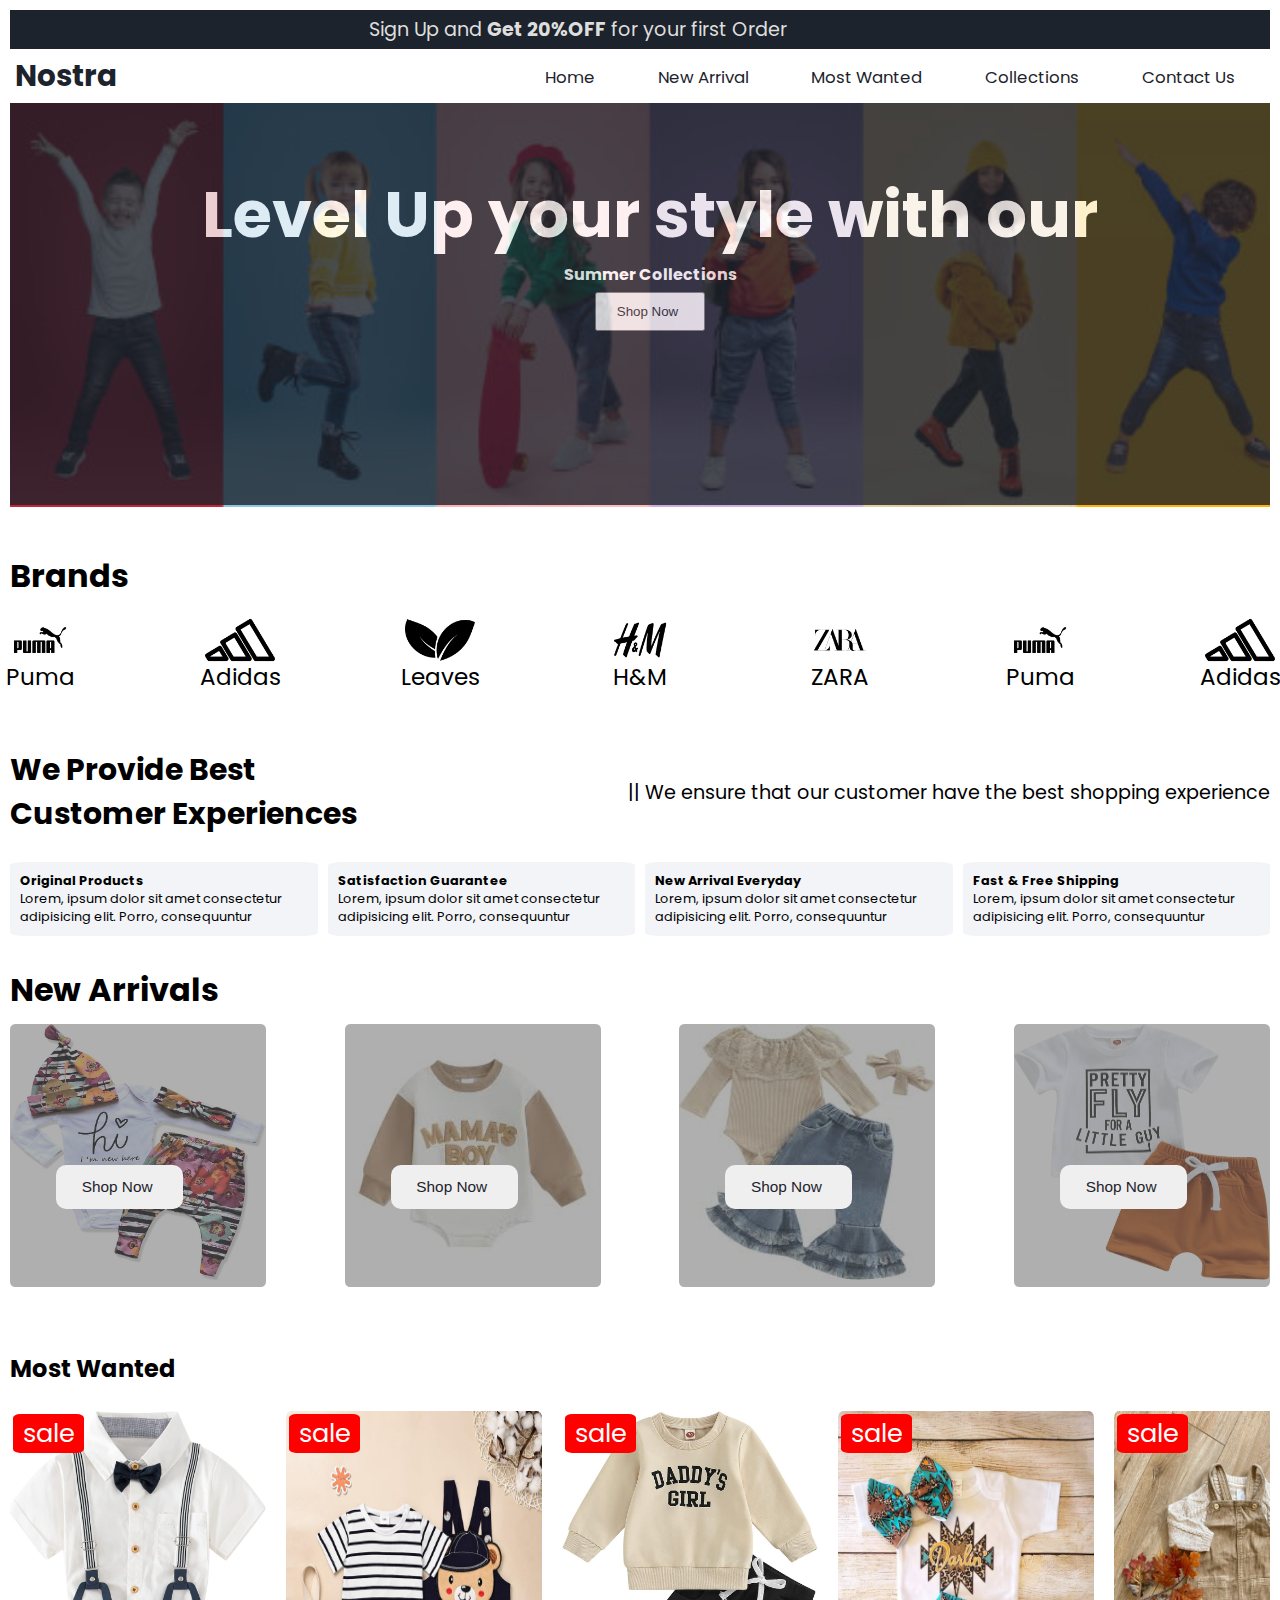
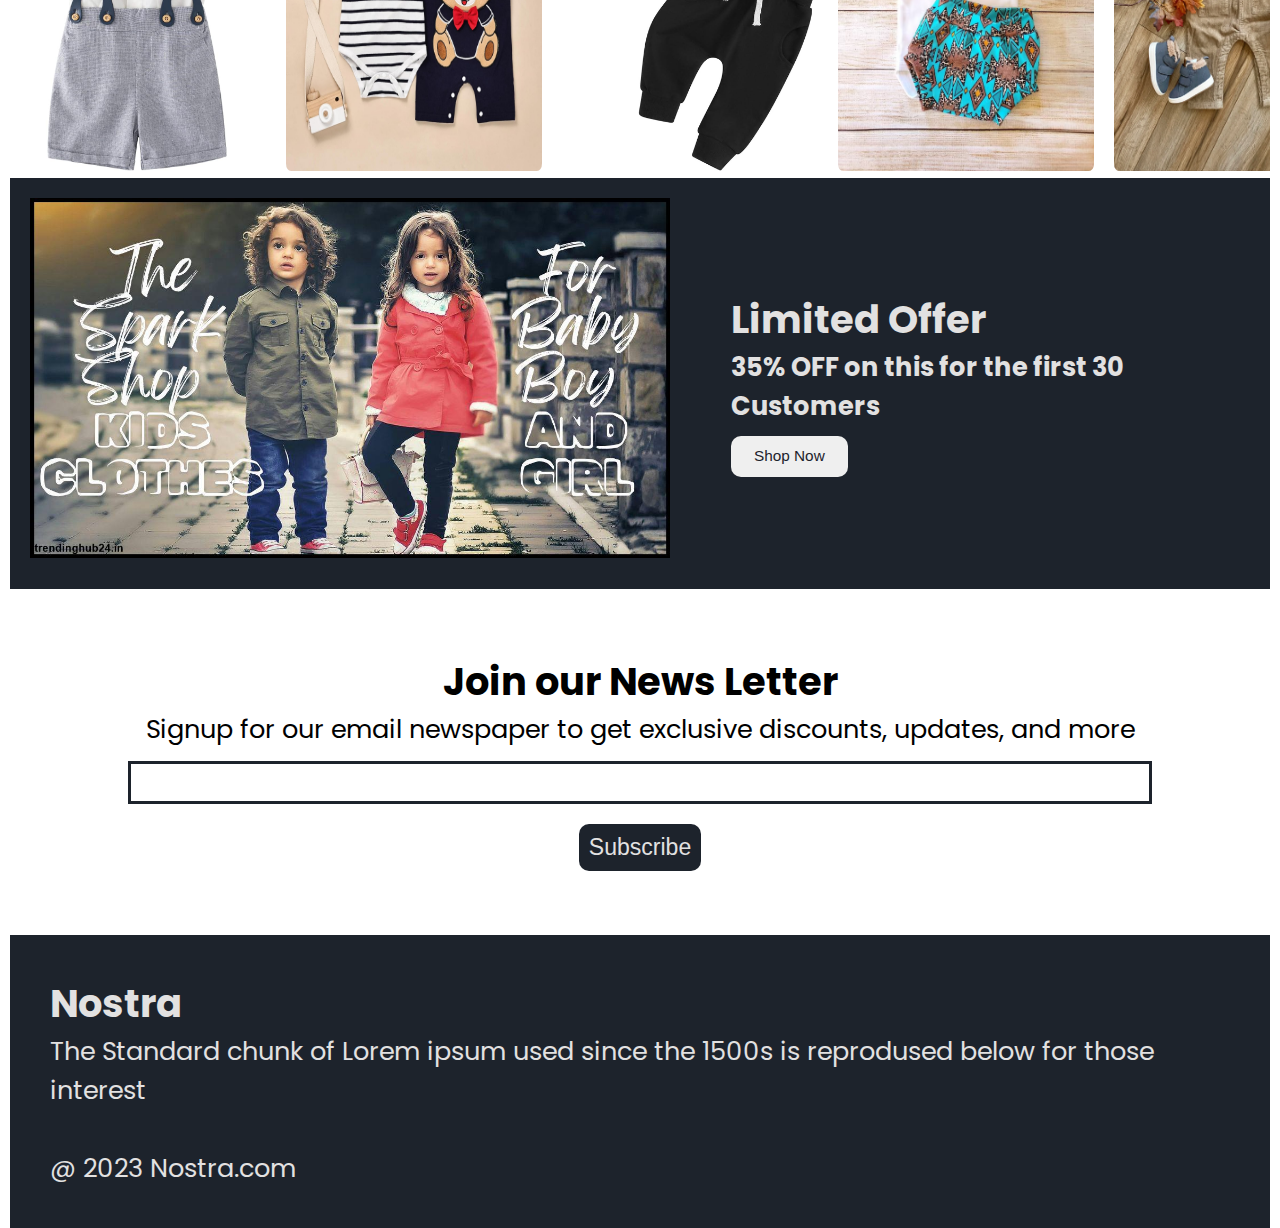
<file: index.html>
<!DOCTYPE html>
<html lang="en">

<head>
    <meta charset="UTF-8">
    <meta name="viewport" content="width=device-width, initial-scale=1.0">
    <title>Nostra</title>
    <!--Font Link-->
    <link rel="preconnect" href="https://fonts.googleapis.com">
    <link rel="preconnect" href="https://fonts.gstatic.com" crossorigin>
    <link
        href="https://fonts.googleapis.com/css2?family=Poppins:ital,wght@0,100;0,200;0,300;0,400;0,500;0,600;0,700;0,800;0,900;1,100;1,200;1,300;1,400;1,500;1,600;1,700;1,800;1,900&display=swap"
        rel="stylesheet">

    <!--Style link-->
    <link rel="stylesheet" href="style.css">

    <!--icon link-->
    <link rel="stylesheet" href="https://cdnjs.cloudflare.com/ajax/libs/font-awesome/6.6.0/css/all.min.css"
        integrity="sha512-Kc323vGBEqzTmouAECnVceyQqyqdsSiqLQISBL29aUW4U/M7pSPA/gEUZQqv1cwx4OnYxTxve5UMg5GT6L4JJg=="
        crossorigin="anonymous" referrerpolicy="no-referrer" />



</head>

<body>
    <!--Offer Section-->
    <section id="offerBar">
        <p>Sign Up and <b>Get 20%OFF</b> for your first Order
            <span>
                <i id="offer-close" style="margin-left: 10%; cursor: pointer;" class="fa-solid fa-x"></i>
            </span>
        </p>
    </section>
    <!--NavBar-->
    <section id="navbar-section">
        <nav id="navbar">
            <h1>Nostra</h1>
            <img id="menubar-icon" src="./images/menu.png" alt="Menu Bar icon">
            <ul id="navbar-list">
                <li><a href="#offerBar">Home</a></li>
                <li><a href="#new">New Arrival</a></li>
                <li><a href="#most-wanted">Most Wanted</a></li>
                <li><a href="./collections.html">Collections</a></li>
                <li><a href="./contactUs.html">Contact Us</a></li>
            </ul>
        </nav>
    </section>
    <!--side Bar-->
    <section id="sidebar">
        <div id="side-close">
            <i id="side-close__icon" class="fa-solid fa-x"></i>
        </div>
        <ul id="sidebar-list">
            <li id="sidebar-list__links"><a href="#offerBar">Home</a></li>
            <li id="sidebar-list__links"><a href="#new">New Arrival</a></li>
            <li id="sidebar-list__links"><a href="#most-wanted">Most Wanted</a></li>
            <li id="sidebar-list__links"><a href="./collections.html">Collections</a></li>
            <li id="sidebar-list__links"><a href="./contactUs.html">Contact Us</a></li>
        </ul>
    </section>
    <!--Main slide image-->
    <section id="slide">
        <div id="slide-arrowleft">
            <i id="slide-arrow__icon1" class="fa-solid fa-angle-left"></i>
        </div>
        <div id="slide-arrowright">
            <i id="slide-arrow__icon2" class="fa-solid fa-angle-right"></i>
        </div>

        <div id="slide-heading">
            <h1 id="slide-h1">Level Up your style with our</h1>
            <h4>Summer Collections</h4>
            <button id="slide-btn">Shop Now<i class="fa-solid fa-arrow-right-long"></i></button>
        </div>

        <div id="slide-img">
            <img src="./images/main img.jpg" alt="">
            <img src="./images/main img2.avif" alt="">
            <img src="./images/main img.jpg" alt="">
        </div>
    </section>

    <!--Brands icons-->
    <section id="brands">
        <h1 style="margin-top: 2vw;">Brands</h1>
        <div id="brands-section">
            <div id="brands-tag">
                <img src="./images/animal.png" alt="">
                <p>Puma</p>
            </div>

            <div id="brands-tag">
                <img src="./images/adidas.png" alt="">
                <p>Adidas</p>
            </div>

            <div id="brands-tag">
                <img src="./images/two-leaves.png" alt="">
                <p>Leaves</p>
            </div>

            <div id="brands-tag">
                <img src="./images/clothes.png" alt="">
                <p>H&M</p>
            </div>

            <div id="brands-tag">
                <img src="./images/clothing.png" alt="">
                <p>ZARA</p>
            </div>

            <div id="brands-tag">
                <img src="./images/animal.png" alt="">
                <p>Puma</p>
            </div>

            <div id="brands-tag">
                <img src="./images/adidas.png" alt="">
                <p>Adidas</p>
            </div>
        </div>

    </section>
    <!--Customer Experience-->
    <section id="review">
        <div id="review-head">
            <div id="review-head3">
                <h3>We Provide Best</h3>
                <h3>Customer Experiences</h3>
            </div>
            <div id="review-para">
                <p>|| We ensure that our customer have the best shopping experience</p>
            </div>
        </div>

        <div id="review-container">
            <div id="review-section">
                <i class="fa-regular fa-square-check" style="font-size: 3vw; margin-bottom: 10px;"></i>
                <p><b>Original Products</b></p>
                <p>Lorem, ipsum dolor sit amet consectetur adipisicing elit. Porro, consequuntur</p>
            </div>

            <div id="review-section">
                <i class="fa-regular fa-face-smile" style="font-size: 3vw; margin-bottom: 10px;"></i>
                <p><b>Satisfaction Guarantee</b></p>
                <p>Lorem, ipsum dolor sit amet consectetur adipisicing elit. Porro, consequuntur</p>
            </div>

            <div id="review-section">
                <i class="fa-solid fa-broom " style="font-size: 3vw; margin-bottom: 10px;"></i>
                <p><b>New Arrival Everyday </b></p>
                <p>Lorem, ipsum dolor sit amet consectetur adipisicing elit. Porro, consequuntur</p>
            </div>

            <div id="review-section">
                <i class="fa-solid fa-truck" style="font-size: 3vw; margin-bottom: 10px;"></i>
                <p><b>Fast & Free Shipping</b></p>
                <p>Lorem, ipsum dolor sit amet consectetur adipisicing elit. Porro, consequuntur</p>
            </div>
        </div>
    </section>
    <!--New Arrival-->
    <section id="new">
        <h1 style="margin-bottom: 10px;">New Arrivals</h1>
        <div id="new-arrival">
            <div id="new-img">
                <img src="./images/baby girl 5.jpg" alt="">
                <div id="overlay"></div>
                <button id="slide-btn">Shop Now<i class="fa-solid fa-arrow-right-long"></i></button>
            </div>
            <div id="new-img">
                <img src="./images/baby boy 1.jpeg" alt="">
                <div id="overlay"></div>
                <button id="slide-btn">Shop Now<i class="fa-solid fa-arrow-right-long"></i></button>
            </div>
            <div id="new-img">
                <img src="./images/baby girl 2.jpeg" alt="">
                <div id="overlay"></div>
                <button id="slide-btn">Shop Now<i class="fa-solid fa-arrow-right-long"></i></button>
            </div>
            <div id="new-img">
                <img src="./images/baby boy 2.jpg" alt="">
                <div id="overlay"></div>
                <button id="slide-btn">Shop Now<i class="fa-solid fa-arrow-right-long"></i></button>
            </div>
        </div>
    </section>

    <!--Most Wanted-->
    <section id="most-wanted" class="initial-scroll-animate reveal-scroll-animate">
        <h2 id="most-wanted__head" style=" margin-top: 5vw;">Most Wanted</h2>

        <div id="most-wanted2">

            <div id="most-wanted-container">
                <img style="width: 20vw;" src="./images/baby boy 3.jpg" alt="">
                <p id="sale-overlay">sale</p>
                <i id="like-button" class="fa-regular fa-heart"></i>
            </div>

            <div id="most-wanted-container">
                <img style="width: 20vw;" src="./images/baby boy 4.jpg" alt="">
                <p id="sale-overlay">sale</p>
                <i id="like-button" class="fa-regular fa-heart"></i>
            </div>

            <div id="most-wanted-container">
                <img style="width: 20vw;" src="./images/baby girl 6.jpg" alt="">
                <p id="sale-overlay">sale</p>
                <i id="like-button" class="fa-regular fa-heart"></i>
            </div>

            <div id="most-wanted-container">
                <img style="width: 20vw;" src="./images/baby girl1.avif" alt="">
                <p id="sale-overlay">sale</p>
                <i id="like-button" class="fa-regular fa-heart"></i>
            </div>

            <div id="most-wanted-container">
                <img style="width: 20vw;" src="./images/baby boy 5.webp" alt="">
                <p id="sale-overlay">sale</p>
                <i id="like-button" class="fa-regular fa-heart"></i>
            </div>

            <div id="most-wanted-container">
                <img style="width: 20vw;" src="./images/baby girl 2.jpeg" alt="">
                <p id="sale-overlay">sale</p>
                <i id="like-button" class="fa-regular fa-heart"></i>
            </div>

            <div id="most-wanted-container">
                <img style="width: 20vw;" src="./images/baby boy 8.jpeg" alt="">
                <p id="sale-overlay">sale</p>
                <i id="like-button" class="fa-regular fa-heart"></i>
            </div>

            <div id="most-wanted-container">
                <img style="width: 20vw;" src="./images/baby girl 5.jpg" alt="">
                <p id="sale-overlay">sale</p>
                <i id="like-button" class="fa-regular fa-heart"></i>
            </div>
        </div>
    </section>
    <!--Ads Offer-->
    <section id="ad" class="initial-scroll-animate reveal-scroll-animate">
        <div class="limited-offer">
            <div class="limited-offer-img">
                <img src="./images/ad img.jpg" alt="">
            </div>
            <div class="limited-offer-text">
                <h2>Limited Offer</h2>
                <h4>35% OFF on this for the first 30 Customers</h4>
                <button> Shop Now <i class="fa-solid fa-arrow-right"></i> </button>
            </div>
        </div>
    </section>

    <!--News Letter-->
    <section class="news">
        <h2>Join our News Letter</h2>
        <p style="text-align: center;">Signup for our email newspaper to get exclusive discounts, updates, and more</p>
        <div style="margin-top: 10px;">
            <input class="search">
        </div>
        <div>
            <button> Subscribe <i class="fa-solid fa-arrow-right"></i> </button>
        </div>
        </div>

    </section>

    <!--Footer section-->
    <section class="footer">
        <div class="footer-container">
            <div class="footer-box-1">
                <h2 class="headingText">Nostra</h2>
                <p>The Standard chunk of Lorem ipsum
                    used since the 1500s is reprodused
                    below for those interest</p>
                <div class="footer-icon-container">
                    <i id="icon" class="fa-brands fa-instagram"></i>
                    <i id="icon" class="fa-brands fa-square-facebook"></i>
                    <i id="icon" class="fa-brands fa-square-twitter"></i>
                </div>
            </div>
        </div>
    <p class="subtitle">@ 2023 Nostra.com</p>
    </section>

    <script src="index.js"></script>
</body>

</html>
</file>
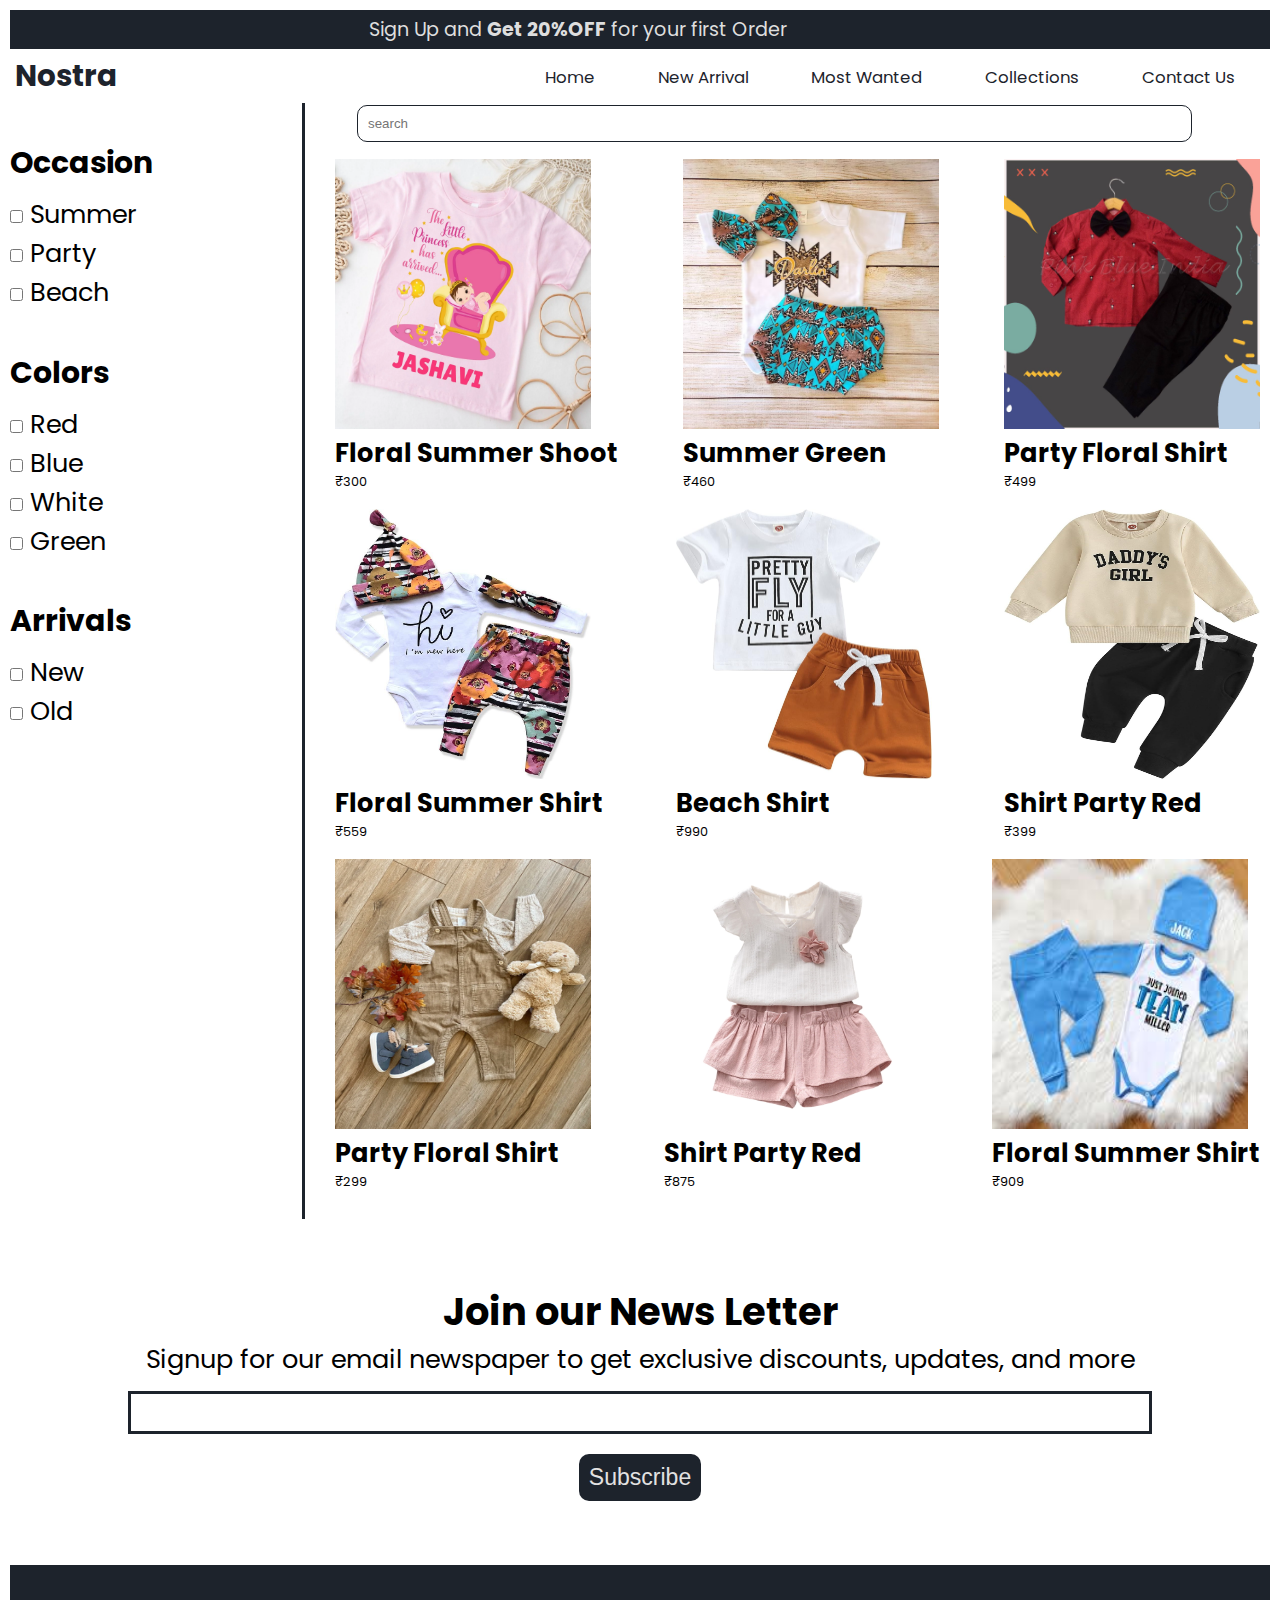
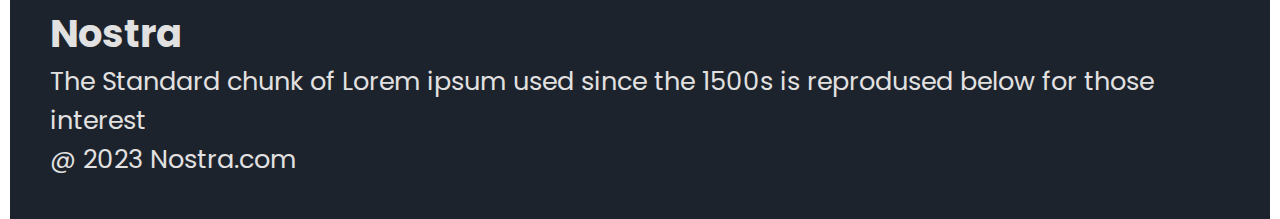
<file: collections.html>
<!DOCTYPE html>
<html lang="en">

<head>
    <meta charset="UTF-8">
    <meta name="viewport" content="width=device-width, initial-scale=1.0">
    <title>Collections</title>
    <!--Style link-->
    <link rel="stylesheet" href="style.css">

    <!--font Awesome link-->
    <link rel="stylesheet" href="https://cdnjs.cloudflare.com/ajax/libs/font-awesome/6.6.0/css/all.min.css" integrity="sha512-Kc323vGBEqzTmouAECnVceyQqyqdsSiqLQISBL29aUW4U/M7pSPA/gEUZQqv1cwx4OnYxTxve5UMg5GT6L4JJg==" crossorigin="anonymous" referrerpolicy="no-referrer" />

    <!--Font Link-->
    <link rel="preconnect" href="https://fonts.googleapis.com">
    <link rel="preconnect" href="https://fonts.gstatic.com" crossorigin>
    <link
        href="https://fonts.googleapis.com/css2?family=Poppins:ital,wght@0,100;0,200;0,300;0,400;0,500;0,600;0,700;0,800;0,900;1,100;1,200;1,300;1,400;1,500;1,600;1,700;1,800;1,900&display=swap"
        rel="stylesheet">

</head>

<body>

    <!--Offer Section-->
    <section id="offerBar">
        <p>Sign Up and <b>Get 20%OFF</b> for your first Order
            <span>
                <i id="offer-close" style="margin-left: 10%; cursor: pointer;" class="fa-solid fa-xmark"></i>
            </span>
        </p>
    </section>

    <!--NavBar-->
    <section id="navbar-section">
        <nav id="navbar">
            <h1>Nostra</h1>
            <img id="menubar-icon" src="./images/menu.png" alt="Menu Bar icon">
            <ul id="navbar-list">
                <li><a href="index.html">Home</a></li>
                <li><a href="index.html">New Arrival</a></li>
                <li><a href="index.html">Most Wanted</a></li>
                <li><a href="./collections.html">Collections</a></li>
                <li><a href="./contactUs.html">Contact Us</a></li>
            </ul>
        </nav>
    </section>

    <!--side Bar-->
    <section id="sidebar">
        <div id="side-close">
            <i id="side-close__icon" class="fa-solid fa-x"></i>
        </div>
        <ul id="sidebar-list">
            <li id="sidebar-list__links"><a href="index.html">Home</a></li>
            <li id="sidebar-list__links"><a href="index.html">New Arrival</a></li>
            <li id="sidebar-list__links"><a href="index.html">Most Wanted</a></li>
            <li id="sidebar-list__links"><a href="./collections.html">Collections</a></li>
            <li id="sidebar-list__links"><a href="./contactUs.html">Contact Us</a></li>
        </ul>
    </section>

    <!--Products-->
    <div class="container">

        <div class="divide-section">
            <div class="filter-section">

                <h3 class="filter-section-occasion">Occasion</h3>
                <div>
                    <input type="checkbox" name="tags" value="summer"> Summer <br>
                    <input type="checkbox" name="tags" value="party"> Party <br>
                    <input type="checkbox" name="tags" value="beach"> Beach

                </div>

                <h3 class="filter-section-colors"> Colors </h3>
                <div>
                    <input type="checkbox" name="tags" value="red"> Red <br>
                    <input type="checkbox" name="tags" value="blue"> Blue <br>
                    <input type="checkbox" name="tags" value="white"> White <br>
                    <input type="checkbox" name="tags" value="green"> Green
                </div>

                <h3 class="filter-section-arrivals"> Arrivals </h3>
                <div>
                    <input type="checkbox" name="tags" value="new"> New <br>
                    <input type="checkbox" name="tags" value="old"> Old

                </div>


                <hr class="vertical-line">
            </div>
<!--input box-->
            <div class="product-section">
                <form class="navbar-search">
                    <input type="search" placeholder="search">
                    <i class="fa-solid fa-magnifying-glass"></i>
                </form>
<!--Products images-->
                <div class="products">

                </div>
            </div>
        </div>



        <div class="news">
            <h2>Join our News Letter</h2>
            <p style="text-align: center;">Signup for our email newspaper to get exclusive discounts, updates, and more
            </p>
            <div style="margin-top: 10px;">
                <input class="search">
            </div>
            <div>
                <button> Subscribe <i class="fa-solid fa-arrow-right"></i> </button>
            </div>
        </div>

    </div>

    <div class="footer">
        <div class="footer-container">
            <div class="footer-box-1">
                <h2 class="headingText">Nostra</h2>
                <p>The Standard chunk of Lorem ipsum
                    used since the 1500s is reprodused
                    below for those interest</p>
                <div class="footer-icon-container">
                    <i class="icon fa-brands fa-instagram" style="color: #ffffff;"></i>
                    <i class="icon fa-brands fa-twitter" style="color: #ffffff;"></i>
                    <i class="icon fa-brands fa-facebook" style="color: #ffffff;"></i>
                </div>
            </div>

        </div>

        <p class="subtitle">@ 2023 Nostra.com</p>
    </div>

    <!--Script-->
    <script type="module" src="collections.js"></script>
</body>

</html>
</file>
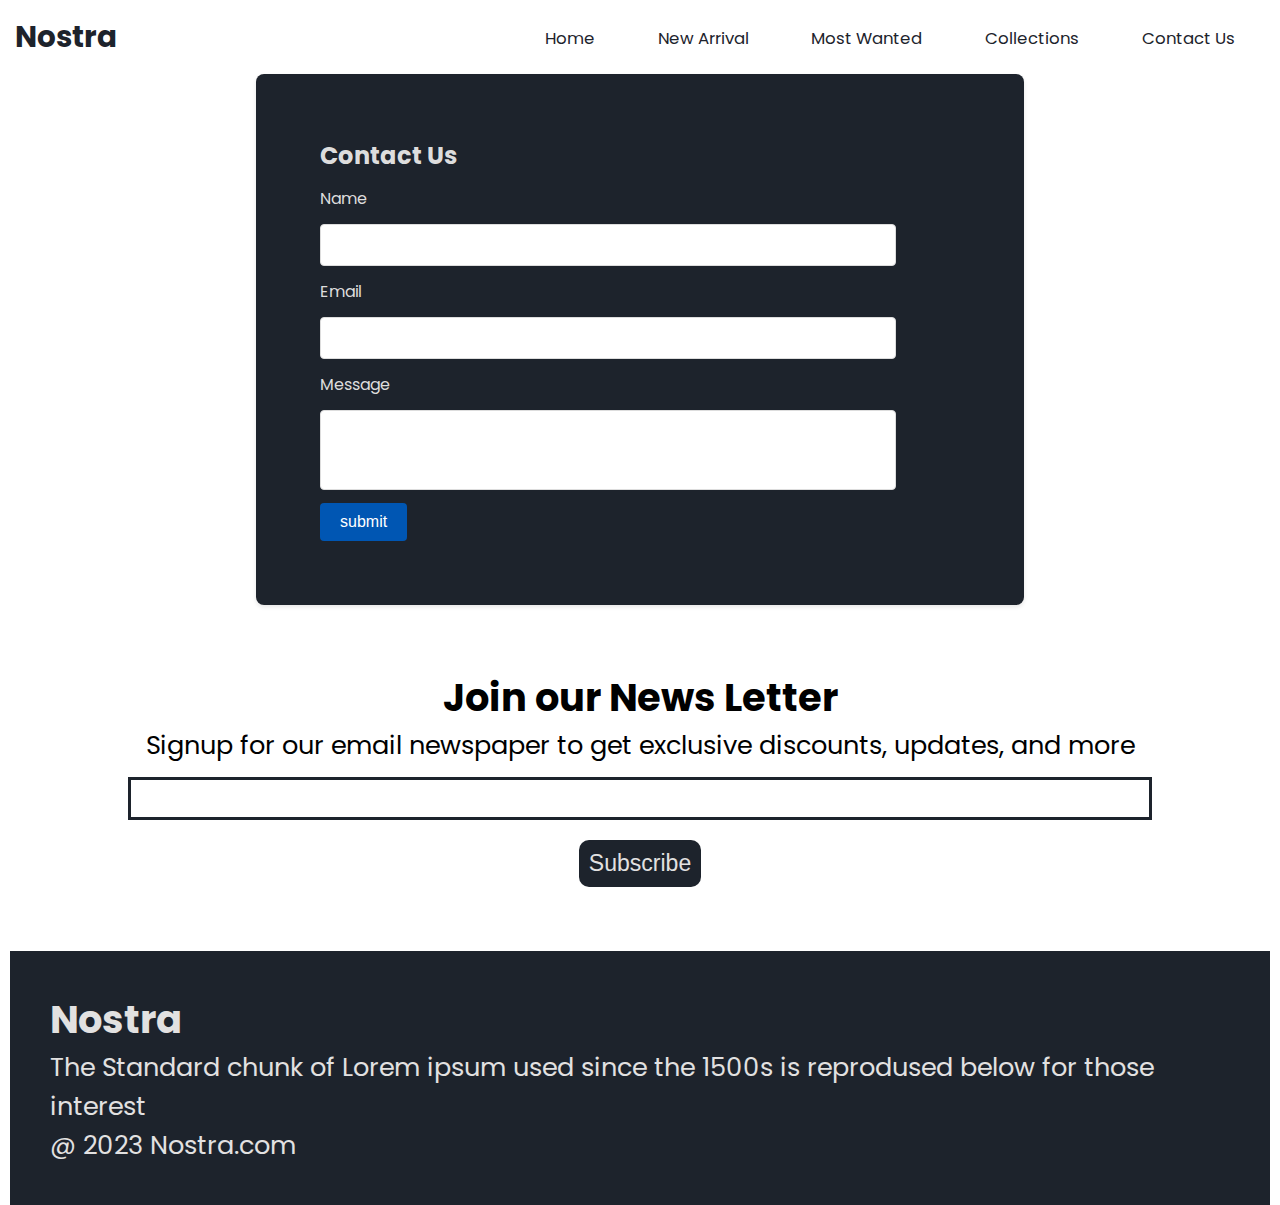
<file: contactUs.html>
<!DOCTYPE html>
<html lang="en">
<head>
    <meta charset="UTF-8">
    <meta name="viewport" content="width=device-width, initial-scale=1.0">
    <title>Nostra</title>
    <!--Style link-->
    <link rel="stylesheet" href="style.css">

    <!--font link-->
    <link rel="stylesheet" href="https://cdnjs.cloudflare.com/ajax/libs/font-awesome/6.6.0/css/all.min.css"
        integrity="sha512-Kc323vGBEqzTmouAECnVceyQqyqdsSiqLQISBL29aUW4U/M7pSPA/gEUZQqv1cwx4OnYxTxve5UMg5GT6L4JJg=="
        crossorigin="anonymous" referrerpolicy="no-referrer" />

        <!--Font Link-->
    <link rel="preconnect" href="https://fonts.googleapis.com">
    <link rel="preconnect" href="https://fonts.gstatic.com" crossorigin>
    <link
        href="https://fonts.googleapis.com/css2?family=Poppins:ital,wght@0,100;0,200;0,300;0,400;0,500;0,600;0,700;0,800;0,900;1,100;1,200;1,300;1,400;1,500;1,600;1,700;1,800;1,900&display=swap"
        rel="stylesheet">
</head>

<body>

    <!--NavBar-->
    <section id="navbar-section">
        <nav id="navbar">
            <h1>Nostra</h1>
            <img id="menubar-icon" src="./images/menu.png" alt="Menu Bar icon">
            <ul id="navbar-list">
                <li><a href="index.html">Home</a></li>
                <li><a href="index.html">New Arrival</a></li>
                <li><a href="index.html">Most Wanted</a></li>
                <li><a href="collections.html">Collections</a></li>
                <li><a href="contactUs.html">Contact Us</a></li>
            </ul>
        </nav>
    </section>

    <!--side Bar-->
    <section id="sidebar">
        <div id="side-close">
            <i id="side-close__icon" class="fa-solid fa-x"></i>
        </div>
        <ul id="sidebar-list">
            <li id="sidebar-list__links"><a href="index.html">Home</a></li>
            <li id="sidebar-list__links"><a href="index.html">New Arrival</a></li>
            <li id="sidebar-list__links"><a href="index.html">Most Wanted</a></li>
            <li id="sidebar-list__links"><a href="collections.html">Collections</a></li>
            <li id="sidebar-list__links"><a href="contactUs.html">Contact Us</a></li>
        </ul>
    </section>

        <!--Contact Section-->
        <section id="contact">
            <h2>Contact Us</h2>
            <form id="contact-form">
                <label for="name">Name</label>
                <input type="text" id="name" name="name">
                <label for="email">Email</label>
                <input type="email" id="email" name="email">
                <label for="message">Message</label>
                <input type="text" id="message" style="height: 80px;">
                <input type="submit" value="submit" name="message">
            </form>
        </section>

    <div class="news">
        <h2>Join our News Letter</h2>
        <p style="text-align: center;">Signup for our email newspaper to get exclusive discounts, updates, and more</p>
        <div style="margin-top: 10px;">
        <input class="search">
    </div>
    <div>
        <button> Subscribe <i class="fa-solid fa-arrow-right"></i> </button>
    </div>
    </div>

    </div>

    <div class="footer">
        <div class="footer-container">
            <div class="footer-box-1">
                <h2 class="headingText">Nostra</h2>
                <p>The Standard chunk of Lorem ipsum
                    used since the 1500s is reprodused
                    below for those interest</p>
                <div class="footer-icon-container">
                    <i class="icon fa-brands fa-instagram" style="color: #ffffff;"></i>
                    <i class="icon fa-brands fa-twitter" style="color: #ffffff;"></i>
                    <i class="icon fa-brands fa-facebook" style="color: #ffffff;"></i>
                </div>
            </div>

            

        </div>

        <p class="subtitle">@ 2023 Nostra.com</p>
    </div>

    <!-- Contact script-->
    <script src="./contact.js"></script>
    
</body>
</html>
</file>
<file: style.css>
* {
    margin: 0;
    padding: 0;
    box-sizing: border-box;
}

body {
    font-family: "Poppins", sans-serif;
    height: 100vh;
    margin: 10px;
}

/*OfferBar*/
#offerBar {
    background-color: #1D232C;
    color: #DEDEDE;
    padding: 5px;
    display: inline-block;
    width: 100%;
    text-align: center;
}

/*Navbar*/
#navbar-section {
    position: sticky;
    z-index: 4;
    top: 0;
    background-color: #FFFFFF;
    color: #1D232C;

}
#navbar {
    display: flex;
    justify-content: space-between;
    align-items: center;
    font-size: 1.5vw;
    padding: 5px;
}

#navbar-list {
    width: 60%;
    display: flex;
    justify-content: space-around;
    align-items: center;
    gap: 2px;
    list-style-type: none;
}

#navbar img {
    width: 20px;
}

#navbar-list a {
    text-decoration: none;
    color: #1D232C;
    cursor: pointer;
    font-size: 1.3vw;
}

#navbar-list a:hover {
    text-decoration: underline;
}

/*side bar */
#sidebar {
    width: 50%;
    height: 100vh;
    background-color: #1D232C;
    position: fixed;
    color: #E2E1E1;
    top: 0;
    left: 0;
    padding: 20px;
    z-index: 5;
    transition-duration: 1s;
    margin-left: -60%;

}

#sidebar-close {
    text-align: right;
}

#side-close__icon {
    margin-left: 90%;
}

#sidebar-list {
    list-style-type: none;
}

#sidebar-list__links {
    margin-bottom: 30px;
}

#sidebar-list__links a {
    text-decoration: none;
    color: #E2E1E1;
}

#sidebar-list__links a:hover {
    text-decoration: underline;
    color: #E2E1E1;
}

/*Slide*/
#slide {
    width: 100%;
    overflow: hidden;
    display: flex;
    position: relative;
    padding-bottom: 20px;
}

#slide-arrowleft {
    position: absolute;
    top: 35%;
    left: 5%;
    z-index: 1;

}

#slide-arrowleft #slide-arrow__icon1 {
    cursor: pointer;
    font-size: 5vw;
    color: #FFFFFF;
}

#slide-arrowright {
    position: absolute;
    top: 35%;
    right: 5%;
    z-index: 1;
}

#slide-arrowright #slide-arrow__icon2 {
    cursor: pointer;
    font-size: 5vw;
    color: #FFFFFF;
}

#slide-heading {
    position: absolute;
    width: 100vw;
    height: 90%;
    color: #FFFFFF;
    text-align: center;
    background-color: #1D232C;
    opacity: 0.8;
}

#slide-heading #slide-h1 {
    margin-top: 5%;
    font-size: 5vw;
}

#slide-heading #slide-btn {
    color: #1D232C;
    padding-left: 20px;
    padding-right: 20px;
    padding-top: 10px;
    padding-bottom: 10px;
    margin-top: 5px;
}

#slide-btn i {
    padding-left: 5px;
}

#slide-img {
    display: flex;
    transition: 2s;
}

#slide-img img {
    width: 100vw;
    height: 100%;
}

/*Brands */
#brands-section {
    display: flex;
    justify-content: space-between;
    align-items: center;
    width: 100%;
}

#brands-tag {
    display: flex;
    flex-direction: column;
    justify-content: space-between;
    align-items: center;
    position: relative;
    margin-bottom: 20px;
}

#brands-tag img {
    position: absolute;
    top: 5px;
    width: 40px;
    align-items: left;
}

#brands-tag p {
    position: absolute;
    top: 40px;
    text-align: left;
}

/*Customer Reviews*/
#review {
    width: 100%;
}

#review-head {
    display: flex;
    justify-content: space-between;
    align-items: center;
    margin-top: 10vw;
    margin-bottom: 2vw;
    font-size: 1.5vw;
}
#review-para {
    font-size: 1vw;
}
#review-container {
    display: flex;
    align-items: center;
    justify-content: space-between;
    gap: 10px;
    font-size: 1vw;
    margin-bottom: 30px;
}

#review-section {
    background-color: #F2F4F7;
    border-radius: 5%;
    padding: 10px;
}

/*New Arrival*/
#new-arrival {
    display: flex;
    align-items: center;
    justify-content: space-between;
}
#new-img {
    position: relative;
}
#new-img img {
   width: 20vw;
   height: 20vw;
   border-radius: 2%;
}
#overlay {
    width: 100%;
    height: 100%;
    position: absolute;
    border-radius: 2%;
    background-color: #606060;
    z-index: 2;
    opacity: 0.5;
    top: 0;
}
#new-img button{
    padding-left: 10%;
    padding-right: 10%;
    padding-top: 5%;
    padding-bottom: 5%;
    margin-top: 10px;
    font-size: 1.2vw;
    color: #1D232C;
    border-radius: 10px;
    position: absolute;
    border: none;
    top: 50%;
    left: 18%;
    z-index: 2;
 }

 /*Most Wanted*/
#most-wanted2{
    display: flex;
    justify-content: space-between;
    margin-top: 2vw;
    overflow-x: scroll;
    gap: 20px;  
}
#most-wanted-container{
    position: relative; 
 }
#most-wanted2 img{
    border-radius: 2%;
    width: 20vw; 
    height: 40vh;  
 }
#sale-overlay{
    position: absolute;
    top:3px;
    left: 3px;
    font-size: 2vw;
    background-color: red;
    color: white;
    padding-left: 10px;
    padding-right: 10px;
    border-radius: 10%;
 }
 #most-wanted2::-webkit-scrollbar {
    appearance: none;
  }
#like-button{
    position: absolute;
    width: 15%;
    bottom: 12%;
    right: 5%;
}

/*Ads Offers*/

.limited-offer{
    display: flex;
    justify-content: center;
    
    align-items: center;
    background-color: #1D232C;
    color: #E2E1E1;
    padding: 20px;
    font-size: 2vw;
}

.limited-offer img{
    width: 50vw;
    height: 100%100%;
}

.limited-offer-text{
    padding: 5%;
}

.limited-offer button{
    padding-left: 5%;
    padding-right: 5%;
    padding-top: 2.5%;
    padding-bottom: 2.5%;
    margin-top: 10px;
    font-size: 1.2vw;
    color: #1D232C;
    border-radius: 10px;
    border: none;
 }
/*News Letter*/
.news{
    font-size: 2vw;
    margin-top: 5vw;
    display: flex;
    flex-direction: column;
    align-items: center;
}

.news input{
    padding: 11px;
    width: 80vw;
    margin-bottom: 10px;
    border: solid #1D232C 3px;
}

.news input:focus{
   outline: none;
}

.news button{  
    margin-top: 10px;
    font-size: 1.8vw;
    color: #E2E1E1;
    background-color: #1D232C;
    border-radius: 10px;
    border: none;
    padding:10px 
 }

/*Footer*/
#icon{
    width: 40px;
    margin: 2vw;

}
.footer{
    font-size: 2vw;
    margin-top: 5vw;
    padding: 40px;
    background-color: #1D232C;
    color: #E2E1E1;
    box-sizing: border-box;
}

.footer-container{
   
    display: flex;
    align-items: center;
    flex-wrap: wrap;
}

.footer-box-1{
    display: flex;
    flex-direction: column;
  
}

.footer-box-2{
    display: flex;
}

/*Contact Us*/
#contact {
    background-color: #1D232C;
    color: #dddddd;
    border-radius: 8px;
    box-shadow: 0 2px 4px rgba(0, 0, 0, 0.1);
    width: 60vw;
    margin: auto;
    padding: 5vw;
    padding-right: 10vw;
    margin-top: 10px;
  }

  #contact h2 {
    margin-bottom: 1vw;
   
  }

  #contact label {
    display: block;
    margin-bottom: 1vw;
 
  }

  #contact input[type="text"],
  #contact textarea {
    width: 100%;
    padding: 1vw;
    border: 1px solid #dddddd;
    border-radius: 4px;
    margin-bottom: 1vw;
    font-size: 1vw;
    
  }

  #contact input[type="email"],
  #contact textarea {
    width: 100%;
    padding: 1vw;
    border: 1px solid #dddddd;
    border-radius: 4px;
    margin-bottom: 1vw;
    font-size: 1vw;
    
  }

  #contact textarea {
    resize: vertical;
    height: 10vh;
  }

  #contact input[type="submit"] {
    
    color: #ffffff;
    border: none;
    border-radius: 4px;
    padding: 10px 20px;
    cursor: pointer;
    font-size: 16px;
    background-color: #0056b3;
  }

  #contact input[type="submit"]:hover {
    background-color: #0056b3;
  }

/* Collections */
.divide-section{
    display: flex;
}

.filter-section{
    flex-basis: 25%;
    position: relative;
    font-size: 2vw;
}

.product-section{
    flex-basis: 75%;
    position: relative;
}
.navbar-search {
    display: flex;
    align-items: center;
    justify-content: center;
    width: 95%;
    padding: 10px;
    position: relative;
}
.navbar-search input {
    padding: 10px;
    border-radius: 10px;
    position: absolute;
    width: 95%;
    border: #1D232C solid 1px;
}
.navbar-search i {
    position: absolute;
    left: 90%;
}

.vertical-line {
    border: none;
    border-left: 3px solid #1D232C; /* Adjust color and width as needed */
    height: 100%; /* Adjust height as needed */
    margin: 0 20px; /* Adjust margin as needed */
    position: absolute;
    top: 0px;
    right: 0px
    
  }

.filter-section-price,.filter-section-arrivals,.filter-section-occasion,.filter-section-colors{
    margin-top: 3vw;
    margin-bottom: 10px;
    
}

.product-section{
    padding: 10px;
}

.products{
    margin-top: 2vw;
    display: flex;
    flex-wrap: wrap;
    justify-content: space-between;
    font-size:1vw;
}


/*Media Query*/
@media screen and (min-width: 800px) {
    #offerBar {
        font-size: 1.5vw;
    }

    #navbar-section #navbar h1 {
        font-size: 2.3vw;
    }

    #navbar img {
        display: none;
    }

    #sidebar {
        display: none;
    }

    #slide-arrowleft #slide-arrow__icon1 {
        font-size: 10vw;
    }

    #slide-arrowright #slide-arrow__icon2 {
        font-size: 10vw;
    }

    #slide-heading {
        height: 95%;
    }

    #brands-tag {
        margin-left: 30px;
        margin-right: 30px;
    }

    #brands-tag img {
        width: 70px;
    }

    #brands-tag p {
        top: 60px;
        font-size: 1.8vw;
        text-align: center;
    }

    #review-head {
        font-size: 2.0vw;
    }
    #review-head #review-para {
        font-size: 1.5vw;
    }
}

    @media screen and (max-width: 800px) {
        #offerBar {
            font-size: 1.5vw;
        }

        #navbar-section #navbar h1 {
            font-size: 3.8vw;
        }

        #navbar-list {
            display: none;
        }

        #slide-arrowleft #slide-arrow__icon1 {
            font-size: 8vw;
        }

        #slide-arrowright #slide-arrow__icon2 {
            font-size: 8vw;
        }

        #slide-heading {
            height: 92%;
        }

        #brands-tag {
            margin-left: 20px;
            margin-right: 20px;
        }

        #brands-tag img {
            width: 40px;
        }

        #brands-tag p {
            top: 40px;
            font-size: 1.9vw;
        }
        #review-head {
            font-size: 2.0vw;
        }
        #review-head #review-para {
            font-size: 1.5vw;
        }

    }

    @media Screen and (max-width: 600px) {
        #offerBar {
            font-size: 1.5vw;
        }

        #navbar-section #navbar h1 {
            font-size: 4.0vw;
        }

        #navbar-list {
            display: none;
        }

        #slide-heading {
            height: 90%;
        }

        #brands-tag {
            margin-left: 15px;
            margin-right: 15px;
        }

        #brands-tag img {
            width: 30px;
        }

        #brands-tag p {
            top: 30px;
            font-size: 1.9vw;
            text-align: center;
        }
        #review-head {
            font-size: 2.0vw;
        }
        #review-head #review-para {
            font-size: 1.5vw;
        }
    }

/* Collections */

.divide-section{
    display: flex;
}

.filter-section{
    flex-basis: 25%;
    position: relative;
    font-size: 2vw;
}

.product-section{
    flex-basis: 75%;
    position: relative;
}

.vertical-line {
    border: none;
    border-left: 3px solid #1D232C; /* Adjust color and width as needed */
    height: 100%; /* Adjust height as needed */
    margin: 0 20px; /* Adjust margin as needed */
    position: absolute;
    top: 0px;
    right: 0px
    
  }

.filter-section-price,.filter-section-arrivals,.filter-section-occasion,.filter-section-colors{
    margin-top: 3vw;
    margin-bottom: 10px;
    
}

.product-section{
    padding: 10px;
}

.products{
    margin-top: 2vw;
    display: flex;
    flex-wrap: wrap;
    justify-content: space-between;
    font-size:1vw;
}
</file>
